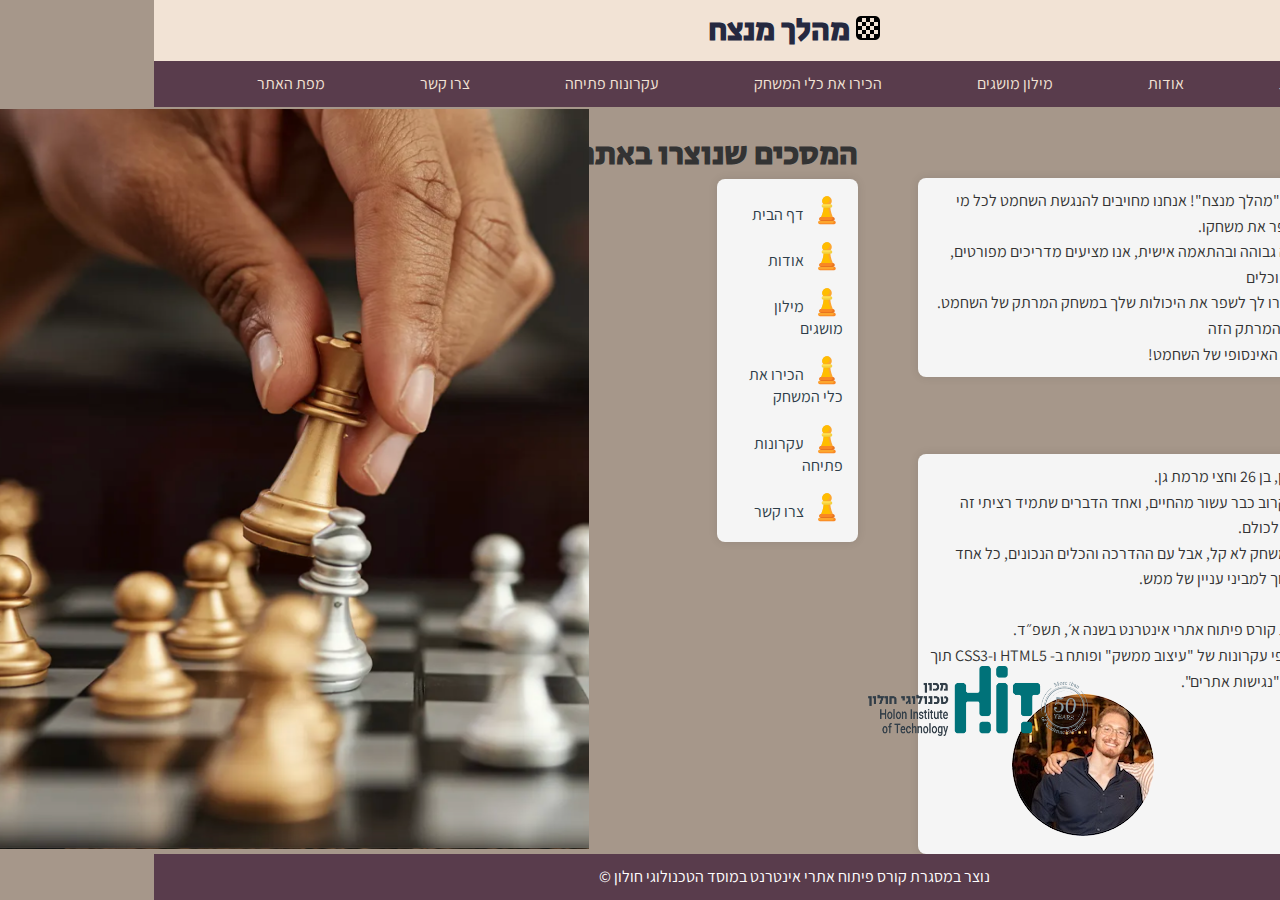
<file: about.html>
<!doctype html>
<html lang="he">
<head>
    <meta charset="utf-8" />
    <title>מהלך מנצח - אודות</title>
    <meta name="description" content="עמוד האודות של האתר" />
    <meta name="keywords" content="עמוד אודות עלינו על עצמי" />
    <meta name="author" content="רותם זילברשטיין" />
    <meta name="viewport" content="width=device-width, initial-scale=1.0, user-scalable=yes">
    <link href="styles/myStyle.css" rel="stylesheet" />

    <script src="jScripts/jquery-3.6.0.min.js"></script>
    <script src="jScripts/JavaScript.js" type="text/javascript"></script>

    <link rel="icon" href="Images/icon.png"/>
</head>

<style>
    @import url('https://fonts.googleapis.com/css2?family=Assistant&family=Open+Sans:ital,wght@0,300..800;1,300..800&display=swap');
    </style>
<style>
    @import url('https://fonts.googleapis.com/css2?family=Varela+Round&display=swap');
    </style>
<style>
    @import url('https://fonts.googleapis.com/css2?family=Secular+One&display=swap');
    </style>

<body>
    <header>
        <h1><img src="Icons/chess-board.png"/> מהלך מנצח</h1>
    </header>
    <nav>
        <ul>
            <li><a href="index.html">דף הבית</a></li>
            <li><a href="about.html">אודות</a></li>
            <li><a href="glossary.html">מילון מושגים</a></li>
            <li><a href="pieces.html">הכירו את כלי המשחק</a></li>
            <li><a href="opening.html">עקרונות פתיחה</a></li>
            <li><a href="#" id="openModalBtn">צרו קשר</a></li>
            <li><a href="siteMap.html">מפת האתר</a></li>
        </ul>
    </nav>
    <div class="breadcrumb">
        <a href="index.html">דף הבית</a> &gt; <span>אודות</span>
    </div>
    <main>
        <h2 class="aboutheaders">אודותינו</h2>
        <div class="aboutContent">
            <p>
                ברוכים הבאים לאתר "מהלך מנצח"! אנחנו מחויבים להנגשת השחמט לכל מי שמעוניין ללמוד ולשפר את משחקו. <br/>
                באמצעות תוכן ברמה גבוהה ובהתאמה אישית, אנו מציעים מדריכים מפורטים, אסטרטגיות מנצחות, וכלים <br/>
                אינטראקטיביים שיעזרו לך לשפר את היכולות שלך במשחק המרתק של השחמט. הצטרפו אלינו למסע המרתק הזה <br/>
                ותגלו את הפוטנציאל האינסופי של השחמט!
            </p>
        </div> <br/>
        <h2 class="aboutheaders">מי אני?</h2>
        <div class="aboutContent">
            <p>
                שמי רותם זילברשטיין, בן 26 וחצי מרמת גן. <br/>
                שחמט מלווה אותי בקרוב כבר עשור מהחיים, ואחד הדברים שתמיד רציתי זה להצליח להנגיש אותו לכולם. <br/>
                לשחמט יצא שם של משחק לא קל, אבל עם ההדרכה והכלים הנכונים, כל אחד ואחת מכם יוכלו להפוך למביני עניין של ממש.
                <br/><br/>
                האתר פותח במסגרת קורס פיתוח אתרי אינטרנט בשנה א׳, תשפ״ד.<br/>
                האתר אופיין ועוצב לפי עקרונות של "עיצוב ממשק" ופותח ב- HTML5 ו-CSS3 תוך התחשבות בעקרונות "נגישות אתרים".
            </p>
            <div>
                <img id="myPic" src="Images/myself.jpg" alt="a picture of myself, the website developer"/>
                <img id="uniLogo" src="Images/HIT_Logo.png" alt="the logo of my university, HIT">
            </div>    
        </div> <br/>
        <h2 id="apHeader" class="aboutheaders">המסכים שנוצרו באתר</h2>
        <div id="aboutPages" class="aboutContent">
            <ul>
                <li><a href="index.html">דף הבית</a></li>
                <li><a href="about.html">אודות</a></li>
                <li><a href="glossary.html">מילון מושגים</a></li>
                <li><a href="pieces.html">הכירו את כלי המשחק</a></li>
                <li><a href="opening.html">עקרונות פתיחה</a></li>
                <li><a href="#" id="openModalBtnAbout">צרו קשר</a></li>
            </ul>
        </div>
        <img id="oneThirdPic" src="Images/chess_1:3.png" alt="a picture of a hand moving the chess pieces on the board">
    </main>
    <footer>
        <p> נוצר במסגרת קורס פיתוח אתרי אינטרנט במוסד הטכנולוגי חולון © </p>
    </footer>

    <div id="myModal" class="modal">
        <div class="modal-content">
            <span class="close">&times;</span>
            <div id="form-container">
                <h2>צרו קשר</h2>
                <form id="contactUsForm">
                    <label for="fullName">שם מלא <span class="asterisk">*</span></label>
                    <input type="text" id="fullName" placeholder="שם מלא" required>
                    
                    <label for="userMail">אימייל <span class="asterisk">*</span></label>
                    <input type="email" id="userMail" placeholder="אימייל" required>
                    
                    <label for="userPhone">טלפון נייד <span class="asterisk">*</span></label>
                    <input type="tel" id="userPhone" placeholder="מספר טלפון" required>
                    
                    <label for="textAreaContent">תוכן ההודעה</label>
                    <textarea id="textAreaContent" placeholder="יש לכם שאלה? רעיון לתוכן חדש? 
תשלחו הודעה ונחזור אליכם בהקדם!" rows="8"></textarea>
                    <input type="submit" id="sendForm" value="שלח">
                </form>
            </div>
        </div>
    </div>


    <script src="jScripts/jquery-3.6.0.min.js"></script>
    <script src="jScripts/JavaScript.js"></script>

    <script>
        function redirectToAbout() {
    window.location.href = 'about.html';
}
    </script>
    
    <script>
        
        document.addEventListener('DOMContentLoaded', function() {
            var btn = document.getElementById("openModalBtn");
            var modal = document.getElementById("myModal");
            var span = document.getElementsByClassName("close")[0];

            btn.onclick = function() {
                if (modal) {
                    modal.style.display = "block";
                }
            }

            span.onclick = function() {
                if (modal) {
                    modal.style.display = "none";
                }
            }

            window.onclick = function(event) {
                if (event.target == modal) {
                    modal.style.display = "none";
                }
            }
        });
    </script>
</body>
</html>
</file>
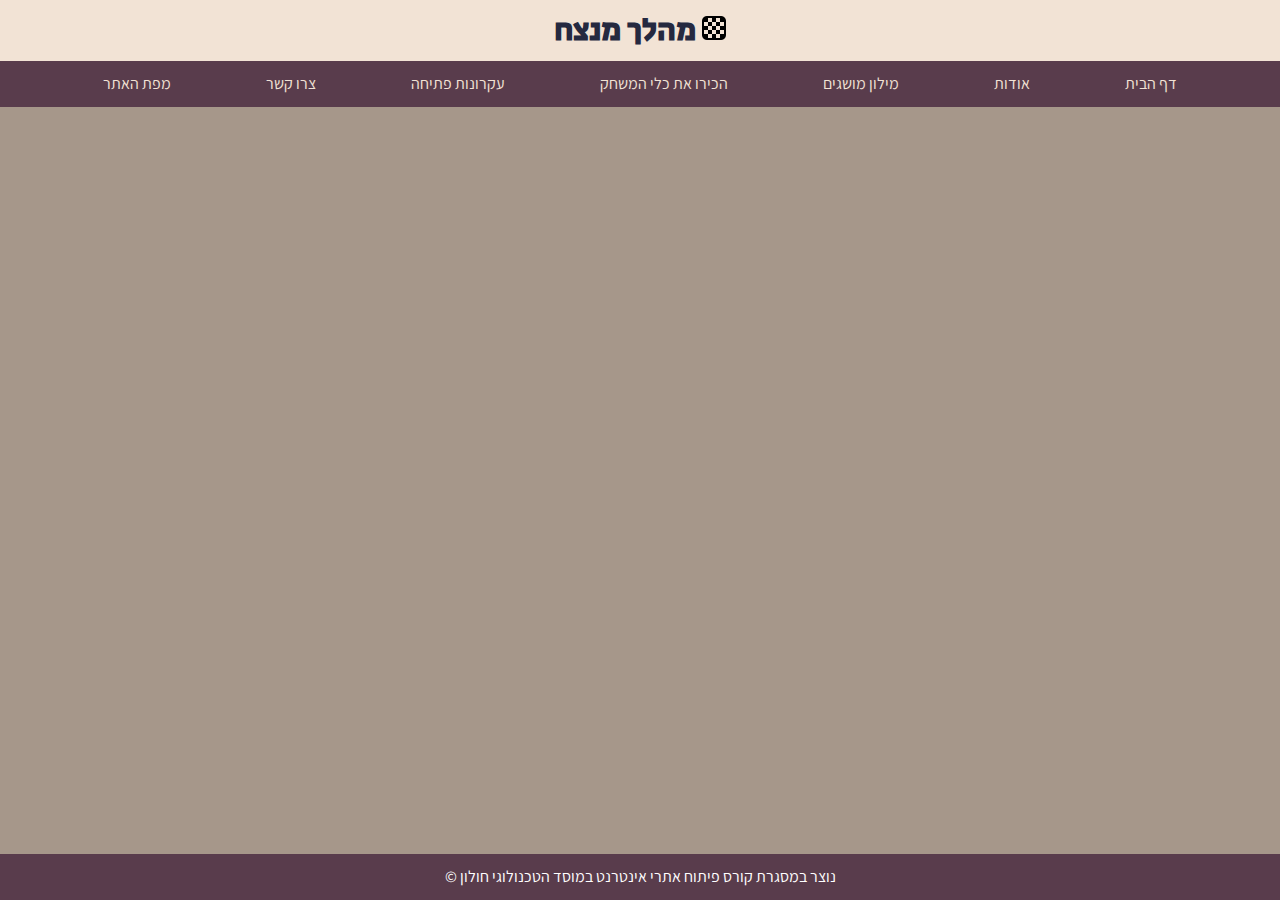
<file: contactus.html>
<!doctype html>
<html lang="he">
<head>
    <meta charset="utf-8" />
    <title>הכירו את כלי המשחק</title>
    <meta name="description" content="דף צור קשר של האתר" />
    <meta name="keywords" content="צור קשר הודעה" />
    <meta name="author" content="רותם זילברשטיין" />
    <meta name="viewport" content="width=device-width, initial-scale=1.0, user-scalable=yes">
    <link href="styles/myStyle.css" rel="stylesheet" />

    <script src="jScripts/jquery-3.6.0.min.js"></script>
    <script src="jScripts/JavaScript.js" type="text/javascript">  </script>

    <link rel="icon" href="Images/icon.png"/>
</head>

<style>
    @import url('https://fonts.googleapis.com/css2?family=Assistant&family=Open+Sans:ital,wght@0,300..800;1,300..800&display=swap');
    </style>
<style>
    @import url('https://fonts.googleapis.com/css2?family=Varela+Round&display=swap');
    </style>
<style>
    @import url('https://fonts.googleapis.com/css2?family=Secular+One&display=swap');
    </style>

<body>
    <header>
        <h1><img src="Icons/chess-board.png"/> מהלך מנצח</h1>
    </header>
    <nav>
        <ul>
            <li><a href="index.html">דף הבית</a></li>
            <li><a href="about.html">אודות</a></li>
            <li><a href="glossary.html">מילון מושגים</a></li>
            <li><a href="pieces.html">הכירו את כלי המשחק</a></li>
            <li><a href="opening.html">עקרונות פתיחה</a></li>
            <li><a href="#" id="openModalBtn">צרו קשר</a></li>
            <li><a href="siteMap.html">מפת האתר</a></li>
        </ul>
    </nav>
    <main>
        <div id="myModal" class="modal">
            <div class="modal-content">
                <span class="close">&times;</span>
                <div id="form-container">
                    <h2">צרו קשר</h2>
                    <form id="contactUsForm">
                        <label for="fullName">שם מלא <span class="asterisk">*</span></label>
                        <input type="text" id="fullName" placeholder="שם מלא" required>
                        
                        <label for="userMail">אימייל <span class="asterisk">*</span></label>
                        <input type="email" id="userMail" placeholder="אימייל" required>
                        
                        <label for="userPhone">טלפון נייד <span class="asterisk">*</span></label>
                        <input type="tel" id="userPhone" placeholder="מספר טלפון" required>
                        
                        <label for="textAreaContent">תוכן ההודעה</label>
                        <textarea id="textAreaContent" placeholder="יש לכם שאלה? רעיון לתוכן חדש? 
                        תשלחו הודעה ונחזור אליכם בהקדם!" rows="8"></textarea>                                                
                        <input type="submit" id="sendForm" value="שלח">
                    </form>
                </div>
            </div>
        </div>
    </main>
    <footer>
        <p>נוצר במסגרת קורס פיתוח אתרי אינטרנט במוסד הטכנולוגי חולון ©</p>
    </footer>
    <script src="jScripts/jquery-3.6.0.min.js"></script>
    <script src="jScripts/JavaScript.js"></script>
</body>
</html>
</file>
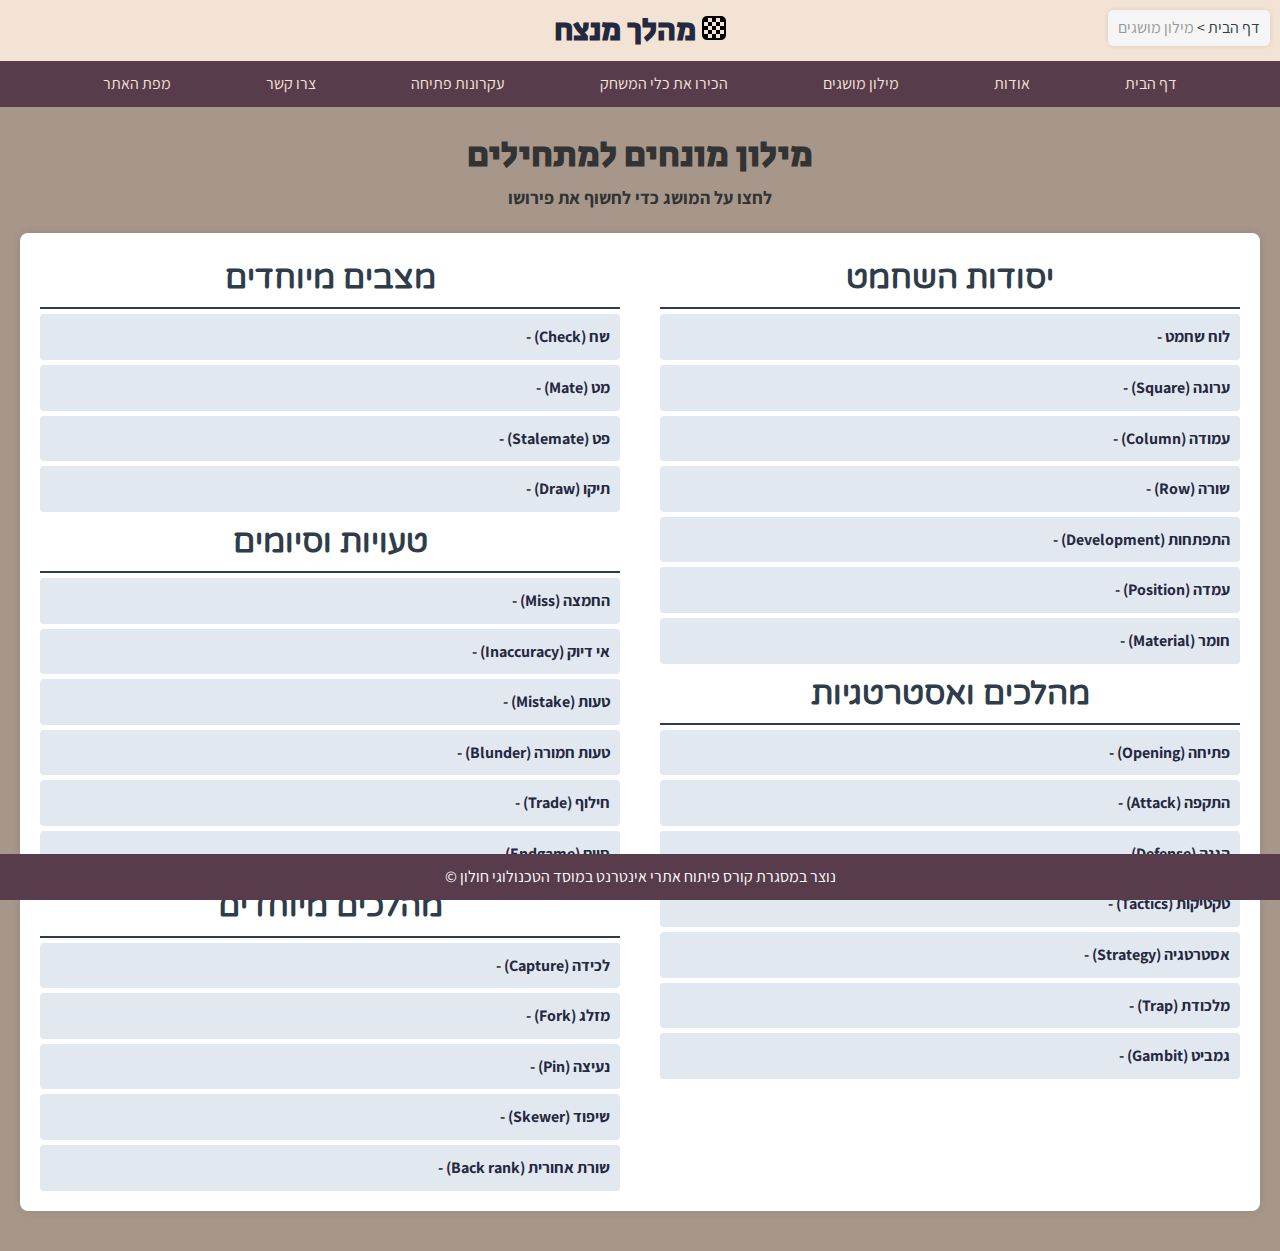
<file: glossary.html>
<!doctype html>
<html lang="he">
<head>
    <meta charset="utf-8" />
    <title>מילון מושגים</title>
    <meta name="description" content="מילון המושגים של האתר" />
    <meta name="keywords" content="מילון מושגים מושג פירוש" />
    <meta name="author" content="רותם זילברשטיין" />
    <meta name="viewport" content="width=device-width, initial-scale=1.0, user-scalable=yes">
    <link href="styles/myStyle.css" rel="stylesheet" />

    <script src="jScripts/jquery-3.6.0.min.js"></script>
    <script src="jScripts/JavaScript.js" type="text/javascript">  </script>

    <link rel="icon" href="Images/icon.png"/>
</head>

<style>
    @import url('https://fonts.googleapis.com/css2?family=Assistant&family=Open+Sans:ital,wght@0,300..800;1,300..800&display=swap');
    </style>
<style>
    @import url('https://fonts.googleapis.com/css2?family=Varela+Round&display=swap');
    </style>
<style>
    @import url('https://fonts.googleapis.com/css2?family=Secular+One&display=swap');
    </style>

<body>
    <header>
        <h1><img src="Icons/chess-board.png"/> מהלך מנצח</h1>
    </header>
    <nav>
        <ul>
            <li><a href="index.html">דף הבית</a></li>
            <li><a href="about.html">אודות</a></li>
            <li><a href="glossary.html">מילון מושגים</a></li>
            <li><a href="pieces.html">הכירו את כלי המשחק</a></li>
            <li><a href="opening.html">עקרונות פתיחה</a></li>
            <li><a href="#" id="openModalBtn">צרו קשר</a></li>
            <li><a href="siteMap.html">מפת האתר</a></li>
        </ul>
    </nav>
    <div class="breadcrumb">
        <a href="index.html">דף הבית</a> &gt; <span>מילון מושגים</span>
    </div>
    <main>
        <h2 id="glossaryHeader">מילון מונחים למתחילים</h2>
        <h4 id="glossarySubHeader">לחצו על המושג כדי לחשוף את פירושו</h4>
        <div id="glossary-container">
            <div id="chess-terms">
                <h3>יסודות השחמט</h3>
                <ul>
                    <li><span class="term">לוח שחמט</span> - <span class="definition">לוח המשחק הסטנדרטי בשחמט, בעל מבנה של 8x8 עם ערוגות בשני צבעים שונים.</span></li>
                    <li><span class="term">ערוגה (Square)</span> - <span class="definition">המונח המקצועי למשבצות שעל הלוח, המסודרות במבנה של שני צבעים מתוך לבן ושחור במבנה שתי וערב.</span></li>
                    <li><span class="term">עמודה (Column)</span> - <span class="definition">הקווים האנכיים בלוח השחמט, מחולקים לאותיות A עד H.</span></li>
                    <li><span class="term">שורה (Row)</span> - <span class="definition">הקווים האופקיים בלוח השחמט, מחולקים למספרים 1 עד 8.</span></li>
                    <li><span class="term">התפתחות (Development)</span> - <span class="definition">הוצאת כלים מהשורות האחוריות למיקום יעיל יותר בתחילת המשחק.</span></li>
                    <li><span class="term">עמדה (Position)</span> - <span class="definition">מצב הכלים על הלוח ברגע נתון, כולל יחסי הכוחות והאפשרויות הטקטיות והאסטרטגיות.</span></li>
                    <li><span class="term">חומר (Material)</span> - <span class="definition">ערך וכמות הכלים של השחקן על הלוח. יתרון בחומר פירושו כלים רבים או חזקים יותר מהיריב.</span></li>
                </ul>
                
                <h3>מהלכים ואסטרטגיות</h3>
                <ul>
                    <li><span class="term">פתיחה (Opening)</span> - <span class="definition">המהלך הראשון במשחק שנעשה על ידי הצד הלבן, ומטרתו להניע את החיילים השונים למרכז הלוח.</span></li>
                    <li><span class="term">התקפה (Attack)</span> - <span class="definition">מהלך או סדרת מהלכים שמטרתם לאיים על כלי היריב או להשיג יתרון מיידי על הלוח.</span></li>
                    <li><span class="term">הגנה (Defense)</span> - <span class="definition">פעולות שננקטות כדי להגן על כלים מאוימים או למנוע מהיריב להשיג יתרון משמעותי.</span></li>
                    <li><span class="term">טקטיקות (Tactics)</span> - <span class="definition">תחבולות קצרות-טווח המנצלות מצבים מסוימים על הלוח להשגת יתרון מיידי.</span></li>
                    <li><span class="term">אסטרטגיה (Strategy)</span> - <span class="definition">תכנון ארוך-טווח של המשחק, כולל מיקום כלים ויצירת יתרונות קטנים לאורך זמן.</span></li>
                    <li><span class="term">מלכודת (Trap)</span> - <span class="definition">מהלך או רצף מהלכים המפתים את היריב לבצע טעות, לרוב תוך הסתרת הסכנה האמיתית.</span></li>
                    <li><span class="term">גמביט (Gambit)</span> - <span class="definition">הקרבה מכוונת של כלי (לרוב חייל רגלי) בפתיחה, במטרה להשיג יתרון בעמדה או בהתפתחות.</span></li>
                </ul>
                <br/><br/>
                <h3>מצבים מיוחדים</h3>
                <ul>
                    <li><span class="term">שח (Check)</span> - <span class="definition">מצב בו המלך מאוים על ידי כלי יריב, מחייב את השחקן להגן על המלך במהלך הבא.</span></li>
                    <li><span class="term">מט (Mate)</span> - <span class="definition">מצב בו המלך נמצא בשח ואין דרך חוקית להגן עליו, מסיים את המשחק בניצחון לצד התוקף.</span></li>
                    <li><span class="term">פט (Stalemate)</span> - <span class="definition">מצב תיקו בו לשחקן אין מהלכים חוקיים אך המלך שלו אינו בשח.</span></li>
                    <li><span class="term">תיקו (Draw)</span> - <span class="definition">סיום משחק ללא מנצח, יכול לנבוע ממספר סיבות כמו הסכמה הדדית או חוסר חומר מספיק למט.</span></li>
                </ul>
                
                <h3>טעויות וסיומים</h3>
                <ul>
                    <li><span class="term">החמצה (Miss)</span> - <span class="definition">אי-ניצול של הזדמנות טובה למהלך חזק או להשגת יתרון משמעותי.</span></li>
                    <li><span class="term">אי דיוק (Inaccuracy)</span> - <span class="definition">מהלך שאינו אופטימלי אך לא בהכרח טעות גסה, עשוי להוביל לאובדן קטן של יתרון.</span></li>
                    <li><span class="term">טעות (Mistake)</span> - <span class="definition">מהלך שגוי המוביל לאובדן יתרון או מתן הזדמנות ליריב להשיג יתרון משמעותי.</span></li>
                    <li><span class="term">טעות חמורה (Blunder)</span> - <span class="definition">טעות קריטית המובילה לאובדן מיידי של חומר משמעותי או אפילו להפסד המשחק.</span></li>
                    <li><span class="term">חילוף (Trade)</span> - <span class="definition">החלפת כלים בין שני השחקנים, לרוב במטרה לפשט את העמדה או להשיג יתרון קל.</span></li>
                    <li><span class="term">סיום (Endgame)</span> - <span class="definition">השלב האחרון של המשחק, כאשר נותרו מעט כלים על הלוח וההכרעה קרובה.</span></li>
                </ul>
                
                <h3>מהלכים מיוחדים</h3>
                <ul>
                    <li><span class="term">לכידה (Capture)</span> - <span class="definition">הסרת כלי יריב מהלוח על ידי איום עליו ללא אפשרות להגנה.</span></li>
                    <li><span class="term">מזלג (Fork)</span> - <span class="definition">מצב בו כלי אחד מאיים על שני כלים יריבים או יותר בו-זמנית.</span></li>
                    <li><span class="term">נעיצה (Pin)</span> - <span class="definition">מצב בו כלי אינו יכול לזוז בגלל שהוא מגן על כלי חשוב יותר מאחוריו.</span></li>
                    <li><span class="term">שיפוד (Skewer)</span> - <span class="definition">איום על שני כלי יריב בקו ישר, כשהחשוב מקדימה. הזזתו תחשוף את האחורי ללכידה.</span></li>
                    <li><span class="term">שורת אחורית (Back rank)</span> - <span class="definition">השורה הקרובה ביותר לכל שחקן, בה ממוקמים הכלים הכבדים בתחילת המשחק.</span></li>
                </ul>
            </div>
            <script>
                document.addEventListener('click', function(event) {
    if (event.target.classList.contains('term')) {
        event.target.nextElementSibling.classList.toggle('visible');
    }
});
            </script>
        </div>
    </main>
    <footer>
        <p> נוצר במסגרת קורס פיתוח אתרי אינטרנט במוסד הטכנולוגי חולון © </p>
    </footer>

    <div id="myModal" class="modal">
        <div class="modal-content">
            <span class="close">&times;</span>
            <div id="form-container">
                <h2>צרו קשר</h2>
                <form id="contactUsForm">
                    <label for="fullName">שם מלא <span class="asterisk">*</span></label>
                    <input type="text" id="fullName" placeholder="שם מלא" required>
                    
                    <label for="userMail">אימייל <span class="asterisk">*</span></label>
                    <input type="email" id="userMail" placeholder="אימייל" required>
                    
                    <label for="userPhone">טלפון נייד <span class="asterisk">*</span></label>
                    <input type="tel" id="userPhone" placeholder="מספר טלפון" required>
                    
                    <label for="textAreaContent">תוכן ההודעה</label>
                    <textarea id="textAreaContent" placeholder="יש לכם שאלה? רעיון לתוכן חדש? 
תשלחו הודעה ונחזור אליכם בהקדם!" rows="8"></textarea>                    
                    <input type="submit" id="sendForm" value="שלח">
                </form>
            </div>
        </div>
    </div>


    <script src="jScripts/jquery-3.6.0.min.js"></script>
    <script src="jScripts/JavaScript.js"></script>
    <script>
        
        document.addEventListener('DOMContentLoaded', function() {
            var btn = document.getElementById("openModalBtn");
            var modal = document.getElementById("myModal");
            var span = document.getElementsByClassName("close")[0];

            btn.onclick = function() {
                if (modal) {
                    modal.style.display = "block";
                }
            }

            span.onclick = function() {
                if (modal) {
                    modal.style.display = "none";
                }
            }

            window.onclick = function(event) {
                if (event.target == modal) {
                    modal.style.display = "none";
                }
            }
        });
    </script>
</body>
</html>
</file>
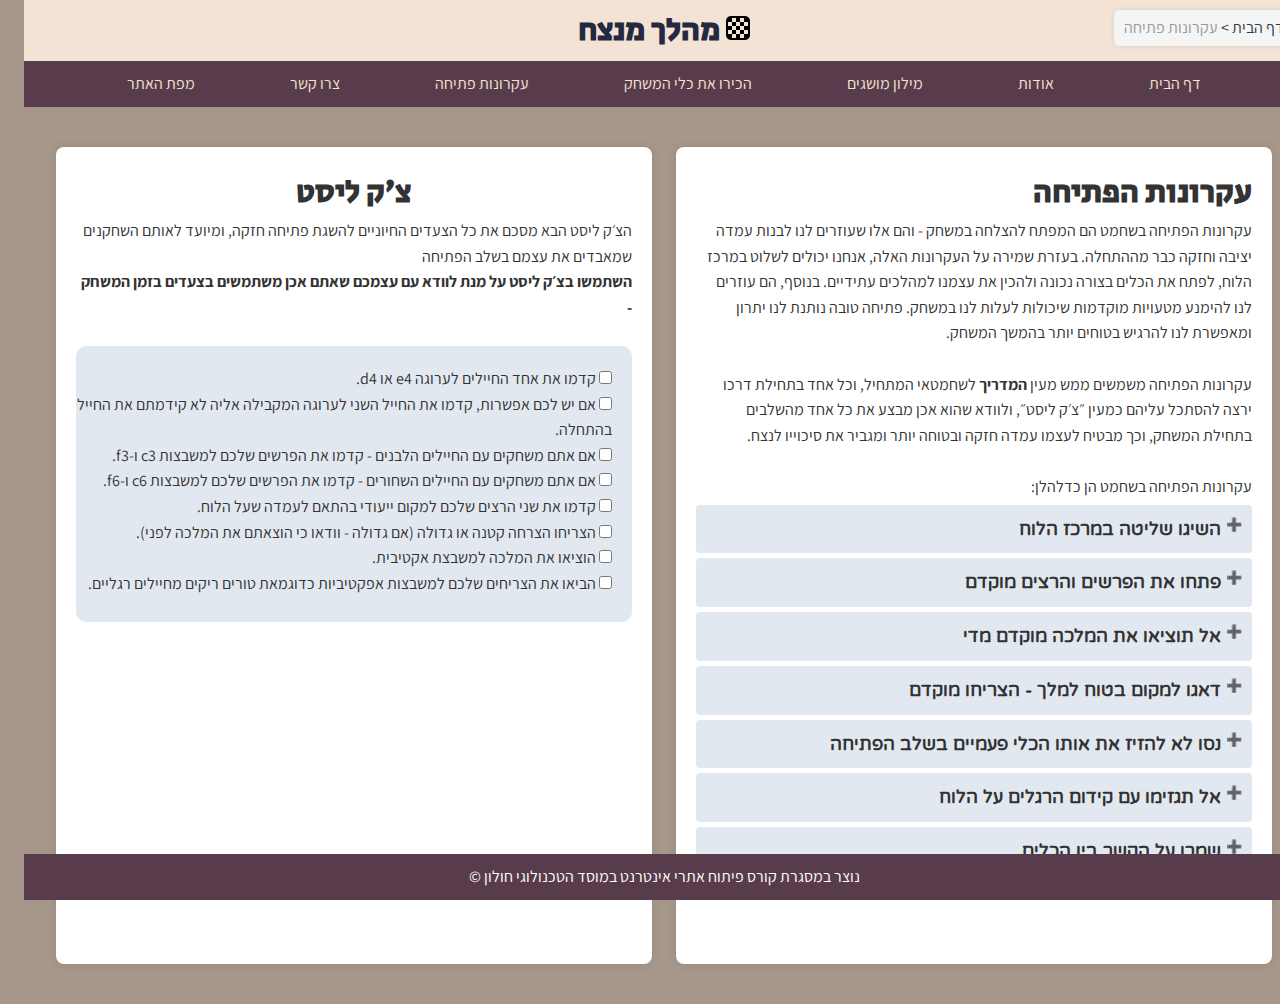
<file: opening.html>
<!doctype html>
<html lang="he">
<head>
    <meta charset="utf-8" />
    <title>עקרונות פתיחה</title>
    <meta name="description" content="עמוד עקרונות הפתיחה במשחק" />
    <meta name="keywords" content="פתיחה עקרונות כלים פיתוח מט" />
    <meta name="author" content="רותם זילברשטיין" />
    <meta name="viewport" content="width=device-width, initial-scale=1.0, user-scalable=yes">
    <link href="styles/myStyle.css" rel="stylesheet" />

    <script src="jScripts/jquery-3.6.0.min.js"></script>
    <script src="jScripts/JavaScript.js" type="text/javascript">  </script>

    <link rel="icon" href="Images/icon.png"/>
</head>

<style>
    @import url('https://fonts.googleapis.com/css2?family=Assistant&family=Open+Sans:ital,wght@0,300..800;1,300..800&display=swap');
    </style>
<style>
    @import url('https://fonts.googleapis.com/css2?family=Varela+Round&display=swap');
    </style>
<style>
    @import url('https://fonts.googleapis.com/css2?family=Secular+One&display=swap');
    </style>

<body>
    <header>
        <h1><img src="Icons/chess-board.png"/> מהלך מנצח</h1>
    </header>
    <nav>
        <ul>
            <li><a href="index.html">דף הבית</a></li>
            <li><a href="about.html">אודות</a></li>
            <li><a href="glossary.html">מילון מושגים</a></li>
            <li><a href="pieces.html">הכירו את כלי המשחק</a></li>
            <li><a href="opening.html">עקרונות פתיחה</a></li>
            <li><a href="#" id="openModalBtn">צרו קשר</a></li>
            <li><a href="siteMap.html">מפת האתר</a></li>
        </ul>
    </nav>
    <div class="breadcrumb">
        <a href="index.html">דף הבית</a> &gt; <span>עקרונות פתיחה</span>
    </div>
    <main id="opening-container">
        <div id="principles-container">
            <h1>עקרונות הפתיחה</h1>
            <p>
                עקרונות הפתיחה בשחמט הם המפתח להצלחה במשחק - והם אלו שעוזרים לנו לבנות עמדה יציבה וחזקה כבר מההתחלה. בעזרת שמירה על
                העקרונות האלה, אנחנו יכולים לשלוט במרכז הלוח, לפתח את הכלים בצורה נכונה ולהכין את עצמנו למהלכים עתידיים. בנוסף,
                הם עוזרים לנו להימנע מטעויות מוקדמות שיכולות לעלות לנו במשחק. פתיחה טובה נותנת לנו יתרון ומאפשרת לנו להרגיש בטוחים יותר בהמשך המשחק.
            </p>
            <br/>
            <p>
                עקרונות הפתיחה משמשים ממש מעין <b>המדריך</b> לשחמטאי המתחיל, וכל אחד בתחילת דרכו ירצה להסתכל עליהם כמעין ״צ׳ק ליסט״,
                ולוודא שהוא אכן מבצע את כל אחד מהשלבים בתחילת המשחק, וכך מבטיח לעצמו עמדה חזקה ובטוחה יותר ומגביר את סיכוייו לנצח. <br/><br/>
                עקרונות הפתיחה בשחמט הן כדלהלן:
                <ul>
                    <li>
                        <h3 class="toggleable">השיגו שליטה במרכז הלוח</h3>
                        <div class="content">
                            אחד המפתחות העיקריים לניצחון ולהשגת עמדה חזקה בתחילת המשחק הוא השליטה במרכז הלוח.
                            תחילה, השליטה תתבסס על קידום החיילים הרגליים לכיוון המרכז, ורק אחר כך היא תתחזק על ידי קידום הכלים בשורה האחורית.
                            <div class="proTips">טיפ: נסו לקדם את רגלי המלך או רגלי המלכה שני צעדים לכיוון המרכז, במקום לקדם רגליים בצידי או אגפי הלוח.</div>
                        </div>
                    </li>
                    <li>
                        <h3 class="toggleable">פתחו את הפרשים והרצים מוקדם</h3>
                        <div class="content">
                            לאחר שפיתחתם את הרגליים המרכזיים שלכם לכיוון מרכז הלוח, מטרתכם העיקרית היא לתמוך בהם על ידי הבאת כלים נוספים,
                            למרכז - הלוא הם הפרש והרץ. דאגו לפתח את שני הפרשים שלכם ואת שני הרצים לפני כלים אחרים.
                            <div class="proTips">טיפ: פתחו קודם את שני הפרשים קדימה ורק אז את הרצים - קשה להתחייב על מיקום הרץ על האלכסון כבר בהתחלה.</div>
                        </div>
                    </li>
                    <li>
                        <h3 class="toggleable">אל תוציאו את המלכה מוקדם מדי</h3>
                        <div class="content">
                            אחת מהטעויות הגדולות של שחקנים מתחילים היא הוצאת המלכה למרכז העניינים מוקדם מדי, עוד לפני פיתוח שאר הכלים.
                            המלכה היא הכלי החזק ביותר שיש לשחקן בארסנל, ולכן קל מאוד להפוך אותה למטרה קלה על ידי איומים מכלי יריב אחרים. <br/>
                            על המלכה להשיאר בטוחה בערוגה ההתחלתית שלה עד לסיום פיתוח שאר הכלים על הלוח וסנכרונם.
                            <div class="proTips">טיפ: התחילו להפעיל את המלכה רק לאחר ששמתם שני כלים במרכז הלוח, פיתחתם את הפרשים והרצים שלכם ואף הצרחתם.</div>
                        </div>
                    </li>
                    <li>
                        <h3 class="toggleable">דאגו למקום בטוח למלך - הצריחו מוקדם</h3>
                        <div class="content">
                            בטיחות המלך היא הדבר החשוב ביותר שיש במשחק, שכן אם המלך נופל - המשחק נגמר. <br/>
                            מאחר והמלך יכול לזוז משבצת בודדה אחת, יהיה קשה להביא אותו למקום בטוח שאינו מרכז הלוח. לכן, על שחקנים לדעת מהי
                            הצרחה, כיצד לבצע אותה ולדאוג לכך כמה שיותר מוקדם במשחק. הצרחה מוקדמת תעזור לכם לשים את המלך במקום מוגן בצידי
                            הלוח, וכך תוריד את הסיכויים שלכם ליפול להתקפות יריד ולהפסיד מוקדם.
                            <div class="proTips">טיפ: לא תמיד צריך להצריח הצרחה קטנה, שיקלו היטב לפי העמדה שעל הלוח האם היא תועיל לכם - או שמא הצרחה גדולה?</div>
                        </div>
                    </li>
                    <li>
                        <h3 class="toggleable">נסו לא להזיז את אותו הכלי פעמיים בשלב הפתיחה</h3>
                        <div class="content">
                            כאשר אתם מזיזים את אותו הכלי פעמיים אתם מבזבזים משאב שנקרא ״טמפו״. טמפו הוא למעשה זמן, והזזת כלי פעמיים
                            תגרום לכם לבזבוז טמפו בו הייתם יכולים להשתמש לשם מהלך אחר, מהלך שאויל היה יכול להועיל לכם יותר ולקדם אתכם. <br/>
                            כך, אתם נשארים מאחור מרחק של מהלך אחד, בעוד יריב טוב ינצל את בזבוז הטמפו שלכם להתקפה או התקדמות בפיתוח.
                            <div class="proTips">טיפ: הזזת חייל פעמיים תהיה מחייבת במידה והכלי שלכם מאוים ואתם עלולים לאבד אותו, או במקרה שאתם מאיימים על כלי יריב.</div>
                        </div>
                    </li>
                    <li>
                        <h3 class="toggleable">אל תגזימו עם קידום הרגלים על הלוח</h3>
                        <div class="content">
                            על אף שהחיילים הרגליים שלכם ירצו להיות במרכז הלוח, קידום יתר שלהם יכול דווקא לבוא בעוכריכם. <br/>
                            קידום יתר על החיילים יכול לגרום לשבירת הסנכרון ביניהם, שכן דבר שאתם כשחקנים תרצו לשאוף אליו הוא יצירת שרשראות
                            חיילים המגינים אחד על השני, ושיוצרים כמעין גדר תיל לכלי היריב - מגבילים אותם ומרחיקים אותם אחורה ממרכז הלוח.
                            <div class="proTips">טיפ: שאפו להשאיר את החיילים שלכם במרכז לכל אורך שלב הפתיחה, וקדמו אותם אם הדבר יועיל לכם לאיים על כלים יריבים.</div>
                        </div>
                    </li>
                    <li>
                        <h3 class="toggleable">שמרו על הקשר בין הכלים</h3>
                        <div class="content">
                            בשחמט, שמירה על סנכרון בין הכלים הוא דבר עקרוני. הדבר יכול למנוע מכם לאבד כלים חשובים בחילופים מיותרים, וכן לסייע
                            לכם לבצע התקפות ולהשתמש ביכולות הכלים שלכם בצורה מאורגנת ויעילה. כאשר הכלים עובדים יחדיו ומסונכרנים ביניהם, הם
                            יכולים להגן זה על זה וליצור מהלכים מאורגנים שיכולים לשנות את הזרימה של המשחק לטובתכם, ולעיתים גם להביא לניצחון.
                            <div class="proTips">טיפ: דאגו שהכלים שלכם נמצאים בטווח של שאר הכלים על הלוח ואינם מבודדים מדי בשטח היריב ללא תמיכה מספקת מרחוק.</div>
                        </div>
                    </li>
                </ul>
                <script>
                    document.addEventListener('DOMContentLoaded', function() {
    document.querySelectorAll('.toggleable').forEach(function(element) {
        element.addEventListener('click', function() {
            this.classList.toggle('active');
            var content = this.nextElementSibling;
            if (content.style.display === "block") {
                content.style.display = "none";
            } else {
                content.style.display = "block";
            }
        });
    });
});
                </script>          
            </p>
        </div>
        <div id="checklist">
            <h1>צ׳ק ליסט</h1>
            <p>
                הצ׳ק ליסט הבא מסכם את כל הצעדים החיוניים להשגת פתיחה חזקה, ומיועד לאותם השחקנים שמאבדים את עצמם בשלב הפתיחה <br/>
                <b>השתמשו בצ׳ק ליסט על מנת לוודא עם עצמכם שאתם אכן משתמשים בצעדים בזמן המשחק - </b> <br/><br/>
            </p>
            <div id="checklist-steps">
                <input type="checkbox" id="check1"/> קדמו את אחד החיילים לערוגה e4 או d4. <br/>
                <input type="checkbox" id="check2"/> אם יש לכם אפשרות, קדמו את החייל השני לערוגה המקבילה אליה לא קידמתם את החייל בהתחלה. <br/>
                <input type="checkbox" id="check3"/> אם אתם משחקים עם החיילים הלבנים - קדמו את הפרשים שלכם למשבצות c3 ו-f3. <br/>
                <input type="checkbox" id="check4"/> אם אתם משחקים עם החיילים השחורים - קדמו את הפרשים שלכם למשבצות c6 ו-f6. <br/>
                <input type="checkbox" id="check5"/> קדמו את שני הרצים שלכם למקום ייעודי בהתאם לעמדה שעל הלוח. <br/>
                <input type="checkbox" id="check6"/> הצריחו הצרחה קטנה או גדולה (אם גדולה - וודאו כי הוצאתם את המלכה לפני). <br/>
                <input type="checkbox" id="check7"/> הוציאו את המלכה למשבצת אקטיבית. <br/>
                <input type="checkbox" id="check8"/> הביאו את הצריחים שלכם למשבצות אפקטיביות כדוגמאת טורים ריקים מחיילים רגליים. <br/><br/>    
            </div>
            <div id="openingVideo">
                <iframe width="560" height="315" src="https://www.youtube.com/embed/jfcVjIa1EGM?si=oBMyg_Fn-Hmyelat" title="YouTube video player" frameborder="0" allow="accelerometer; autoplay; clipboard-write; encrypted-media; gyroscope; picture-in-picture; web-share" referrerpolicy="strict-origin-when-cross-origin" allowfullscreen aria-label="a video in English about opening principles"></iframe>
            </div>
            </div>
    </main>
    <footer>
        <p> נוצר במסגרת קורס פיתוח אתרי אינטרנט במוסד הטכנולוגי חולון © </p>
    </footer>

    <div id="myModal" class="modal">
        <div class="modal-content">
            <span class="close">&times;</span>
            <div id="form-container">
                <h2>צרו קשר</h2>
                <form id="contactUsForm">
                    <label for="fullName">שם מלא <span class="asterisk">*</span></label>
                    <input type="text" id="fullName" placeholder="שם מלא" required>
                    
                    <label for="userMail">אימייל <span class="asterisk">*</span></label>
                    <input type="email" id="userMail" placeholder="אימייל" required>
                    
                    <label for="userPhone">טלפון נייד <span class="asterisk">*</span></label>
                    <input type="tel" id="userPhone" placeholder="מספר טלפון" required>
                    
                    <label for="textAreaContent">תוכן ההודעה</label>
                    <textarea id="textAreaContent" placeholder="יש לכם שאלה? רעיון לתוכן חדש? 
תשלחו הודעה ונחזור אליכם בהקדם!" rows="8"></textarea>
                    <input type="submit" id="sendForm" value="שלח">
                </form>
            </div>
        </div>
    </div>


    <script src="jScripts/jquery-3.6.0.min.js"></script>
    <script src="jScripts/JavaScript.js"></script>
    <script>
        
        document.addEventListener('DOMContentLoaded', function() {
            var btn = document.getElementById("openModalBtn");
            var modal = document.getElementById("myModal");
            var span = document.getElementsByClassName("close")[0];

            btn.onclick = function() {
                if (modal) {
                    modal.style.display = "block";
                }
            }

            span.onclick = function() {
                if (modal) {
                    modal.style.display = "none";
                }
            }

            window.onclick = function(event) {
                if (event.target == modal) {
                    modal.style.display = "none";
                }
            }
        });
    </script>
</body>
</html>
</file>
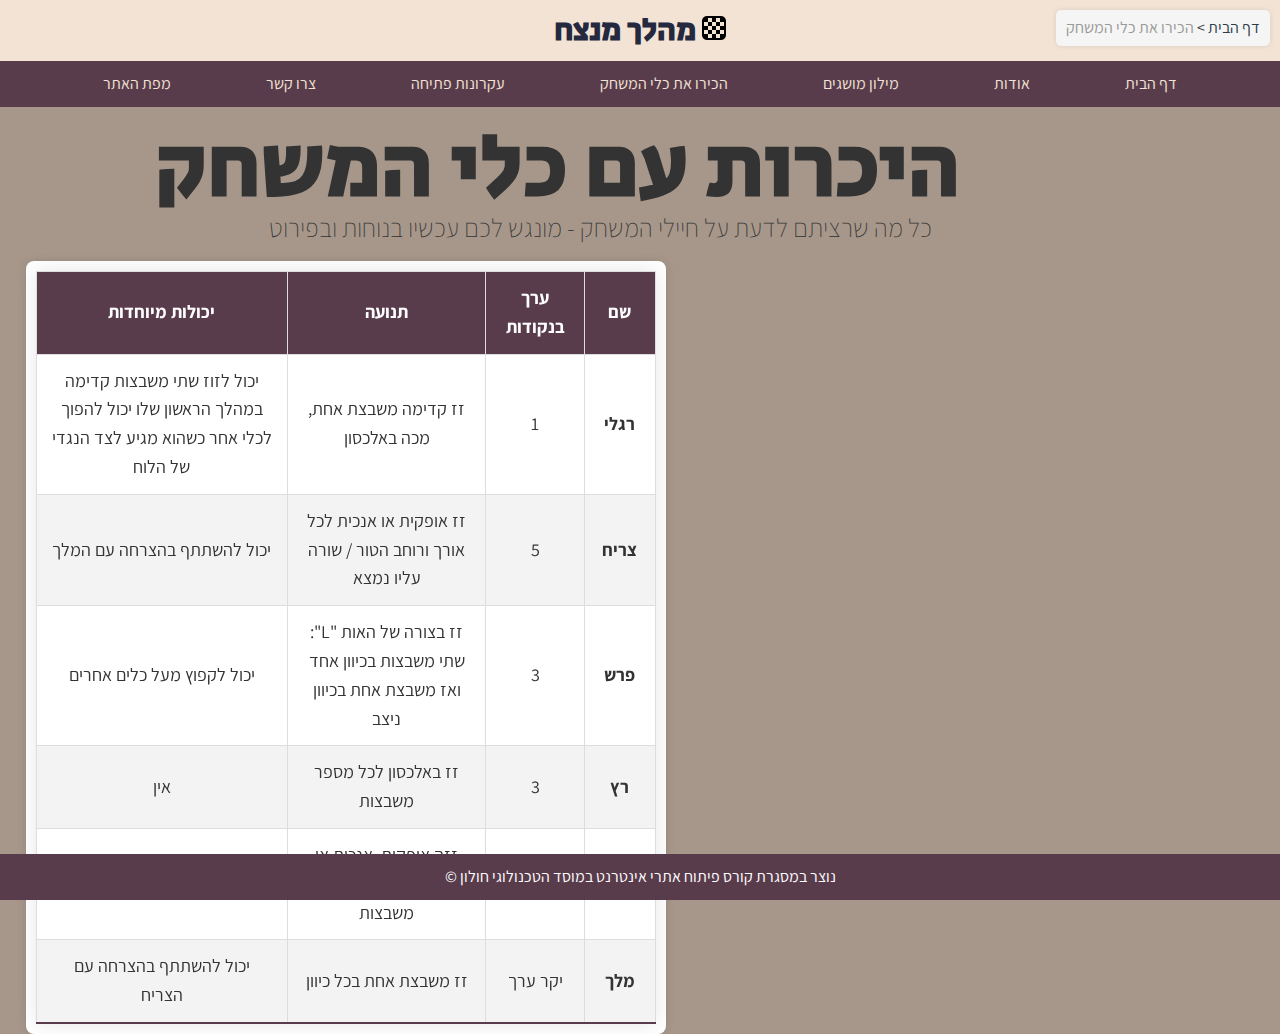
<file: pieces.html>
<!doctype html>
<html lang="he">
<head>
    <meta charset="utf-8" />
    <title>הכירו את כלי המשחק</title>
    <meta name="description" content="עמוד הכירות עם כלי המשחק" />
    <meta name="keywords" content="כלי המשחק היכרות מלך מלכה רץ פרש צריח רגלי סרטון טבלה" />
    <meta name="author" content="רותם זילברשטיין" />
    <meta name="viewport" content="width=device-width, initial-scale=1.0, user-scalable=yes">
    <link href="styles/myStyle.css" rel="stylesheet" />

    <script src="jScripts/jquery-3.6.0.min.js"></script>
    <script src="jScripts/JavaScript.js" type="text/javascript">  </script>

    <link rel="icon" href="Images/icon.png"/>
</head>

<style>
    @import url('https://fonts.googleapis.com/css2?family=Assistant&family=Open+Sans:ital,wght@0,300..800;1,300..800&display=swap');
    </style>
<style>
    @import url('https://fonts.googleapis.com/css2?family=Varela+Round&display=swap');
    </style>
<style>
    @import url('https://fonts.googleapis.com/css2?family=Secular+One&display=swap');
    </style>

<body>
    <header>
        <h1><img src="Icons/chess-board.png"/> מהלך מנצח</h1>
    </header>
    <nav>
        <ul>
            <li><a href="index.html">דף הבית</a></li>
            <li><a href="about.html">אודות</a></li>
            <li><a href="glossary.html">מילון מושגים</a></li>
            <li><a href="pieces.html">הכירו את כלי המשחק</a></li>
            <li><a href="opening.html">עקרונות פתיחה</a></li>
            <li><a href="#" id="openModalBtn">צרו קשר</a></li>
            <li><a href="siteMap.html">מפת האתר</a></li>
        </ul>
    </nav>
    <div class="breadcrumb">
        <a href="index.html">דף הבית</a> &gt; <span>הכירו את כלי המשחק</span>
    </div>
    <main>
        <h2 id="piecesHeading">היכרות עם כלי המשחק</h2>
        <h2 id="piecesSubheading">כל מה שרציתם לדעת על חיילי המשחק - מונגש לכם עכשיו בנוחות ובפירוט</h2>
        <div id="animationVideo">
            <iframe width="560" height="315" src="https://www.youtube.com/embed/8fNi5ToFSEg?si=N9yqBJs3Etn8EPQJ" title="YouTube video player" frameborder="0" allow="accelerometer; autoplay; clipboard-write; encrypted-media; gyroscope; picture-in-picture; web-share" referrerpolicy="strict-origin-when-cross-origin" allowfullscreen></iframe>        </div>
      <div id="pieces-container">
            <table>
                <thead>
                    <tr>
                        <th>שם</th>
                        <th>ערך בנקודות</th>
                        <th>תנועה</th>
                        <th>יכולות מיוחדות</th>
                    </tr>
                </thead>
                <tbody>
                    <tr>
                        <td><b>רגלי</b></td>
                        <td>1</td>
                        <td>זז קדימה משבצת אחת, מכה באלכסון</td>
                        <td>יכול לזוז שתי משבצות קדימה במהלך הראשון שלו יכול להפוך לכלי אחר כשהוא מגיע לצד הנגדי של הלוח</td>
                    </tr>
                    <tr>
                        <td><b>צריח</b></td>
                        <td>5</td>
                        <td>זז אופקית או אנכית לכל אורך ורוחב הטור / שורה עליו נמצא</td>
                        <td>יכול להשתתף בהצרחה עם המלך</td>
                    </tr>
                    <tr>
                        <td><b>פרש</b></td>
                        <td>3</td>
                        <td>זז בצורה של האות "L": שתי משבצות בכיוון אחד ואז משבצת אחת בכיוון ניצב</td>
                        <td>יכול לקפוץ מעל כלים אחרים</td>
                    </tr>
                    <tr>
                        <td><b>רץ</b></td>
                        <td>3</td>
                        <td>זז באלכסון לכל מספר משבצות</td>
                        <td>אין</td>
                    </tr>
                    <tr>
                        <td><b>מלכה</b></td>
                        <td>9</td>
                        <td>זזה אופקית, אנכית או באלכסון לכל מספר משבצות</td>
                        <td>אין</td>
                    </tr>
                    <tr>
                        <td><b>מלך</b></td>
                        <td>יקר ערך</td>
                        <td>זז משבצת אחת בכל כיוון</td>
                        <td>יכול להשתתף בהצרחה עם הצריח</td>
                    </tr>
                </tbody>
            </table>
          </div>
    </main>
        <footer>
        <p> נוצר במסגרת קורס פיתוח אתרי אינטרנט במוסד הטכנולוגי חולון © </p>
    </footer>

    <div id="myModal" class="modal">
        <div class="modal-content">
            <span class="close">&times;</span>
            <div id="form-container">
                <h2>צרו קשר</h2>
                <form id="contactUsForm">
                    <label for="fullName">שם מלא <span class="asterisk">*</span></label>
                    <input type="text" id="fullName" placeholder="שם מלא" required>
                    
                    <label for="userMail">אימייל <span class="asterisk">*</span></label>
                    <input type="email" id="userMail" placeholder="אימייל" required>
                    
                    <label for="userPhone">טלפון נייד <span class="asterisk">*</span></label>
                    <input type="tel" id="userPhone" placeholder="מספר טלפון" required>
                    
                    <label for="textAreaContent">תוכן ההודעה</label>
                    <textarea id="textAreaContent" placeholder="יש לכם שאלה? רעיון לתוכן חדש? 
תשלחו הודעה ונחזור אליכם בהקדם!" rows="8"></textarea>
                    <input type="submit" id="sendForm" value="שלח">
                </form>
            </div>
        </div>
    </div>


    <script src="jScripts/jquery-3.6.0.min.js"></script>
    <script src="jScripts/JavaScript.js"></script>
    <script>
        
        document.addEventListener('DOMContentLoaded', function() {
            var btn = document.getElementById("openModalBtn");
            var modal = document.getElementById("myModal");
            var span = document.getElementsByClassName("close")[0];

            btn.onclick = function() {
                if (modal) {
                    modal.style.display = "block";
                }
            }

            span.onclick = function() {
                if (modal) {
                    modal.style.display = "none";
                }
            }

            window.onclick = function(event) {
                if (event.target == modal) {
                    modal.style.display = "none";
                }
            }
        });
    </script>
</body>
</html>
</file>
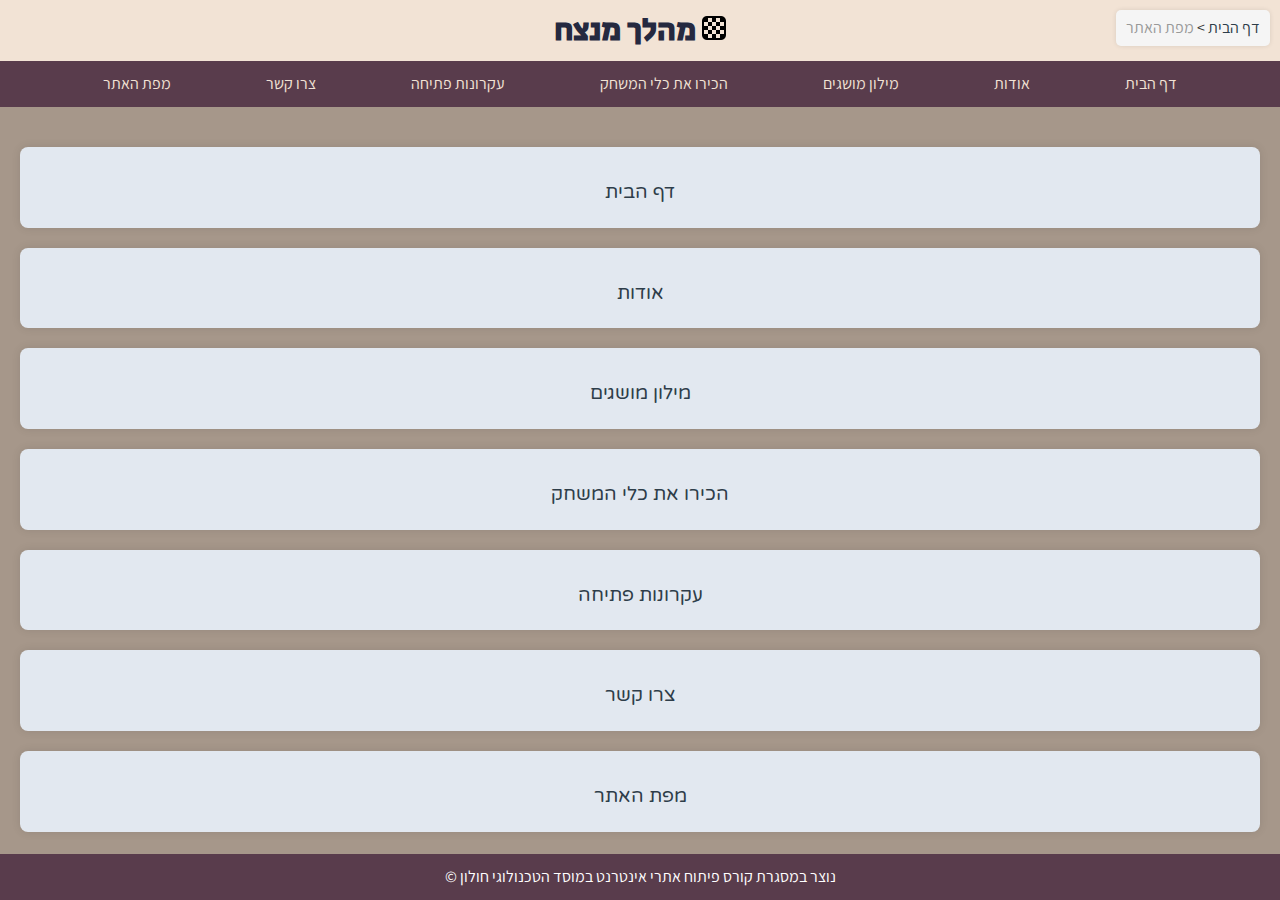
<file: siteMap.html>
<!doctype html>
<html lang="he">
<head>
    <meta charset="utf-8" />
    <title>מהלך מנצח - אודות</title>
    <meta name="description" content="מפת האתר של מהלך מנצח" />
    <meta name="keywords" content="מפת אתר מפה מפת האתר" />
    <meta name="author" content="רותם זילברשטיין" />
    <meta name="viewport" content="width=device-width, initial-scale=1.0, user-scalable=yes">
    <link href="styles/myStyle.css" rel="stylesheet" />

    <script src="jScripts/jquery-3.6.0.min.js"></script>
    <script src="jScripts/JavaScript.js" type="text/javascript"></script>

    <link rel="icon" href="Images/icon.png"/>
</head>

<style>
    @import url('https://fonts.googleapis.com/css2?family=Assistant&family=Open+Sans:ital,wght@0,300..800;1,300..800&display=swap');
</style>
<style>
    @import url('https://fonts.googleapis.com/css2?family=Varela+Round&display=swap');
</style>
<style>
    @import url('https://fonts.googleapis.com/css2?family=Secular+One&display=swap');
</style>

<body>
    <header>
        <h1><img src="Icons/chess-board.png"/> מהלך מנצח</h1>
    </header>
    <nav>
        <ul>
            <li><a href="index.html">דף הבית</a></li>
            <li><a href="about.html">אודות</a></li>
            <li><a href="glossary.html">מילון מושגים</a></li>
            <li><a href="pieces.html">הכירו את כלי המשחק</a></li>
            <li><a href="opening.html">עקרונות פתיחה</a></li>
            <li><a href="#" id="openModalBtn">צרו קשר</a></li>
            <li><a href="siteMap.html">מפת האתר</a></li>
        </ul>
    </nav>
    <div class="breadcrumb">
        <a href="index.html">דף הבית</a> &gt; <span>מפת האתר</span>
    </div>
    <main>
        <div id="sitemap-container">
            <a href="index.html"><span>דף הבית</span></a>
            <a href="about.html"><span>אודות</span></a>
            <a href="glossary.html"><span>מילון מושגים</span></a>
            <a href="pieces.html"><span>הכירו את כלי המשחק</span></a>
            <a href="opening.html"><span>עקרונות פתיחה</span></a>
            <a href="#" id="openModalBtn"><span>צרו קשר</span></a>
            <a href="siteMap.html"><span>מפת האתר</span></a>
        </div>
    </main>
        <footer>
        <p>נוצר במסגרת קורס פיתוח אתרי אינטרנט במוסד הטכנולוגי חולון ©</p>
    </footer>

    <div id="myModal" class="modal">
        <div class="modal-content">
            <span class="close">&times;</span>
            <div id="form-container">
                <h2>צרו קשר</h2>
                <form id="contactUsForm">
                    <label for="fullName">שם מלא <span class="asterisk">*</span></label>
                    <input type="text" id="fullName" placeholder="שם מלא" required>
                    
                    <label for="userMail">אימייל <span class="asterisk">*</span></label>
                    <input type="email" id="userMail" placeholder="אימייל" required>
                    
                    <label for="userPhone">טלפון נייד <span class="asterisk">*</span></label>
                    <input type="tel" id="userPhone" placeholder="מספר טלפון" required>
                    
                    <label for="textAreaContent">תוכן ההודעה</label>
                    <textarea id="textAreaContent" placeholder="יש לכם שאלה? רעיון לתוכן חדש? תשלחו הודעה ונחזור אליכם בהקדם!" rows="8"></textarea>
                    <input type="submit" id="sendForm" value="שלח">
                </form>
            </div>
        </div>
    </div>

    <script src="jScripts/jquery-3.6.0.min.js"></script>
    <script src="jScripts/JavaScript.js"></script>

    <script>
        document.addEventListener('DOMContentLoaded', function() {
            var btn = document.getElementById("openModalBtn");
            var modal = document.getElementById("myModal");
            var span = document.getElementsByClassName("close")[0];

            btn.onclick = function() {
                if (modal) {
                    modal.style.display = "block";
                }
            }

            span.onclick = function() {
                if (modal) {
                    modal.style.display = "none";
                }
            }

            window.onclick = function(event) {
                if (event.target == modal) {
                    modal.style.display = "none";
                }
            }

            var btnSitemap = document.getElementById("openModalBtnSitemap");
            btnSitemap.onclick = function() {
                if (modal) {
                    modal.style.display = "block";
                }
            }
        });
    </script>
</body>
</html>
</file>
<file: styles/myStyle.css>
﻿* {
    margin: 0;
    padding: 0;
    box-sizing: border-box;
    direction: rtl;
}

body {
    font-family: "Assistant", sans-serif;
    line-height: 1.6;
    background-color: #A6978A;
    color: #333;
}

h1 {
    font-family: "Secular One", sans-serif;
}

h2 {
    font-family: "Secular One", sans-serif;
}

h3 {
    font-family: "Varela Round", sans-serif;
}

h4 {
    font-family: "Assistant", sans-serif;
}

header {
    background-color: #F2E3D5;
    color: #252940;
    padding: 5px 0;
    text-align: center;
}

nav {
    background-color: #593C4C;
    padding: 10px;
    text-align: center;
}

nav ul {
    list-style-type: none;
    font-family: "Assistant", sans-serif;
    padding: 0;
    margin: 0;
}

nav ul li {
    display: inline;
    margin: 0 1rem;
}

nav ul li:hover {
    background-color: #A66F6F;
    padding: 12px 0;
}

nav ul li a {
    color: #F2E3D5;
    text-decoration: none;
    margin: 0 30px;
}

.breadcrumb {
    position: absolute;
    top: 10px;
    right: 10px; 
    background-color: whitesmoke;
    padding: 5px 10px;
    border-radius: 5px;
    box-shadow: 0 0 5px rgba(0, 0, 0, 0.1);
}

.breadcrumb a {
    text-decoration: none;
    color: #2e3d49;
}

.breadcrumb span {
    color: #999;
}

main {
    padding-top: 40px;
}


#homePage {
    background-image: url("../Images/chess-bg.png");
    background-size: cover;
    background-position: center;
    background-repeat: no-repeat;
    min-height: 100vh;
    width: 100%;
}

#homePage h1 {
    position: absolute;
    top: 32%;
    right: 4%;
    color: whitesmoke;
    font-size: 128px;
}

#homePage h2 {
    position: absolute;
    top: 50%;
    right: 6.4%;
    color: whitesmoke;
    font-size: 44px;
}

#homePage button {
    position: absolute;
    top: 62%;
    right: 21%;
    height: 100px;
    width: 300px;
    border: none;
    border-radius: 20px;
    box-shadow: 0 4px 8px rgba(0, 0, 0, 1);
    background-color: whitesmoke;
    color: #593C4C;
    font-size: 42px;
    font-family: "Secular One", sans-serif;
    font-weight: bold;
    padding-bottom: 3px;
    cursor: pointer;
}

main {
    padding: 20px;
}

.aboutheaders {
    font-size: 32px;
}

.aboutContent {
    max-width: 40%;
    margin: 0;
    padding: 10px;
    background-color: whitesmoke;
    box-shadow: 0 0 10px rgba(0, 0, 0, 0.1);
    border-radius: 8px;
}

#aboutPages {
    position: absolute;
    width: 11%;
    top: 19.9%;
    right: 45%;
}

#aboutPages ul li {
    list-style-position: inside;
    list-style-image: url('../Icons/golden-pawn.png');
    margin-bottom: 1px; 
    padding: 5px; 
    line-height: 1; 
}

#aboutPages ul li a {
    text-decoration: none;
    color: #2e3d49;
    vertical-align: super;
}

#apHeader {
    position: absolute;
    bottom: 80%;
    right: 45%;    
}


#myPic {
    border-radius: 50%;
    position: relative;
    right: 250px;
}

#uniLogo {
    position: absolute;
    top: 74%;
    right: 27%;
    height: 70px;
    width: 220px;
}

#oneThirdPic {
    height: 740px;
    width: 590px;
    position: absolute;
    top: 12.1%;
    right: 66%;
}

#glossaryHeader {
    text-align: center;
    font-size: 36px;
}

#glossarySubHeader {
    text-align: center;
    font-size: 18px;
}

#glossary-container {
    max-width: 100%;
    margin: 20px auto;
    padding: 20px;
    background-color: #ffffff;
    box-shadow: 0 0 10px rgba(0, 0, 0, 0.1);
    border-radius: 8px;
    font-family: "Assistant", sans-serif;
    column-count: 2;
    column-gap: 40px;
}

#glossary-container h3 {
    color: #333;
    text-align: center;
    font-size: 32px;
    color: #2e3d49;
    border-bottom: 2px solid #2e3d49;
    padding-bottom: 3px;

}

#glossary-container ul {
    list-style-type: none;
    padding: 0;
}

#glossary-container li {
    background: #e2e8f0;
    margin: 5px 0;
    padding: 10px;
    border-radius: 4px;
    break-inside: avoid;
}

#glossary-container ul {
    list-style-type: none;
    padding: 0;
}

#glossary-container ul li {
    font-weight: bold;
}

.term {
    cursor: pointer;
    color: #252940;
    text-decoration: none;
}

.definition {
    display: none;
}

.visible {
    display: inline;
}

#opening-container {
    display: flex;
    justify-content: space-between;
    flex-wrap: wrap;
}

#principles-container, #checklist {
    flex: 1;
    max-width: 48%;
    margin: 20px 1%;
    padding: 20px;
    background-color: #ffffff;
    box-shadow: 0 0 10px rgba(0, 0, 0, 0.1);
    border-radius: 8px;
    font-family: "Assistant", sans-serif;
}

#principles-container h3 {
    font-size: 18px;
}

#principles-container ul {
    list-style-type: none;
    padding: 0;
}

#principles-container li {
    background: #e2e8f0;
    margin: 5px 0;
    padding: 10px;
    border-radius: 4px;
}

.proTips {
    font-weight: bold;
    color: #593C4C;
}

.content {
        display: none;
        transition: max-height 0.2s ease-out;
}
.toggleable {
        cursor: pointer;
}

.toggleable:after {
        content: '\02795';
        font-size: 13px;
        color: #777;
        float: right;
        margin-left: 5px;
}

.active:after {
        content: "\2796";
}

#checklist h1 {
    text-align: center;
}

#checklist-steps {
    border: none;
    border-radius: 10px;
    padding-top: 20px;
    padding-right: 20px;
    background-color: #e2e8f0;
}

#openingVideo {
    position: relative;
    top: 2%;
    right: 13%;
}

.modal {
    display: none;
    position: fixed;
    z-index: 1000;
    left: 0;
    top: 0;
    width: 100%;
    height: 100%;
    overflow: auto;
    background-color: rgba(0,0,0,0.4);
}

.modal-content {
    background-color: #593C4C;
    margin: 5% auto;
    padding: 20px;
    border: 3px solid whitesmoke;
    width: 80%;
    max-width: 600px;
    height: auto;
    position: relative;
    color: whitesmoke;
    font-weight: bold;
}

#myModal .modal-content h2 {
    margin-top: 0;
    padding-top: 0;
    font-size: 36px;
}

.close {
    color: whitesmoke;
    float: left;
    font-size: 28px;
    font-weight: bold;
    cursor: pointer;
}

.close:hover,
.close:focus {
    color: #000;
    text-decoration: none;
    cursor: pointer;
}

#form-container {
    padding-top: 20px;
}

#contactUsForm label {
    display: block;
    margin-bottom: 10px;
}

#contactUsForm input[type="text"],
#contactUsForm input[type="email"],
#contactUsForm input[type="tel"],
#contactUsForm textarea {
    width: 100%;
    padding: 10px;
    margin-bottom: 10px;
    border: 1px solid #ccc;
    border-radius: 4px;
    box-sizing: border-box;
}

#sendForm {
    background-color: transparent;
    color: whitesmoke;
    border: 2px solid whitesmoke;
    padding: 10px 20px;
    width: 100%;
    font-size: 26px;
    font-family: "Secular One", sans-serif;
    cursor: pointer;
}

#sendForm:hover {
    background-color: whitesmoke;
    color: #593C4C;
}


.asterisk {
    color: orangered;
    font-weight: 900;
}

#animationVideo {
    height: 500px;
    width: 700px;
    position: absolute;
    top: 41%;
    right: 10%;
}

#piecesHeading {
    font-size: 88px;
    position: absolute;
    top: 11%;
    right: 25%;
}

#piecesSubheading {
    font-size: 26px;
    position: absolute;
    top: 23%;
    right: 27.2%;
    font-family: "Assistant", sans-serif;
    font-weight: lighter;
}

#pieces-container {
    max-width: 50%;
    padding: 10px;
    background-color: #ffffff;
    box-shadow: 0 0 10px rgba(0, 0, 0, 0.1);
    border-radius: 8px;
    font-family: "Assistant", sans-serif;
    position: absolute;
    top: 29%;
    right: 48%;
}

#pieces-container ul {
    list-style-type: none;
    padding: 0;
}

#pieces-container li {
    background: #e2e8f0;
    margin: 5px 0;
    padding: 10px;
    border-radius: 4px;
}

table {
    width: 100%;
    border-collapse: collapse;
    margin: 0;
    font-size: 18px;
    min-width: 400px;
    box-shadow: 0 0 20px rgba(0, 0, 0, 0.1);
}

table thead tr {
    background-color: #593C4C ;
    color: #ffffff;
    text-align: right;
    font-weight: bold;
    text-align: center;
}

table th,
table td {
    padding: 12px 15px;
    border: 1px solid #ddd;
    text-align: center;
}

table tbody tr {
    border-bottom: 1px solid #dddddd;
}

table tbody tr:nth-of-type(even) {
    background-color: #f3f3f3;
}

table tbody tr:last-of-type {
    border-bottom: 2px solid #593C4C;
}

table tbody tr:hover {
    background-color: #f1f1f1;
}

footer {
    background-color: #593C4C;
    color: #fff;
    text-align: center;
    padding: 10px 0;
    position: fixed;
    bottom: 0;
    width: 100%;
}

/* Sitemap styles */
#sitemap-container {
    margin-top: 20px;
}

#sitemap-container a {
    display: block;
    width: 100%;
    padding: 20px;
    margin-bottom: 20px;
    background-color: #e2e8f0;
    color: #2e3d49;
    text-align: center;
    text-decoration: none;
    border-radius: 8px;
    box-shadow: 0 0 10px rgba(0, 0, 0, 0.1);
    transition: background-color 0.3s, color 0.3s;
}

#sitemap-container a:hover {
    background-color: #593C4C;
    color: #fff;
}

#sitemap-container a:active {
    background-color: #444;
    color: #fff;
}

#sitemap-container a span {
    display: block;
    margin-top: 10px;
    font-family: "Varela Round", sans-serif;
    font-size: 1.2rem;
}
</file>
